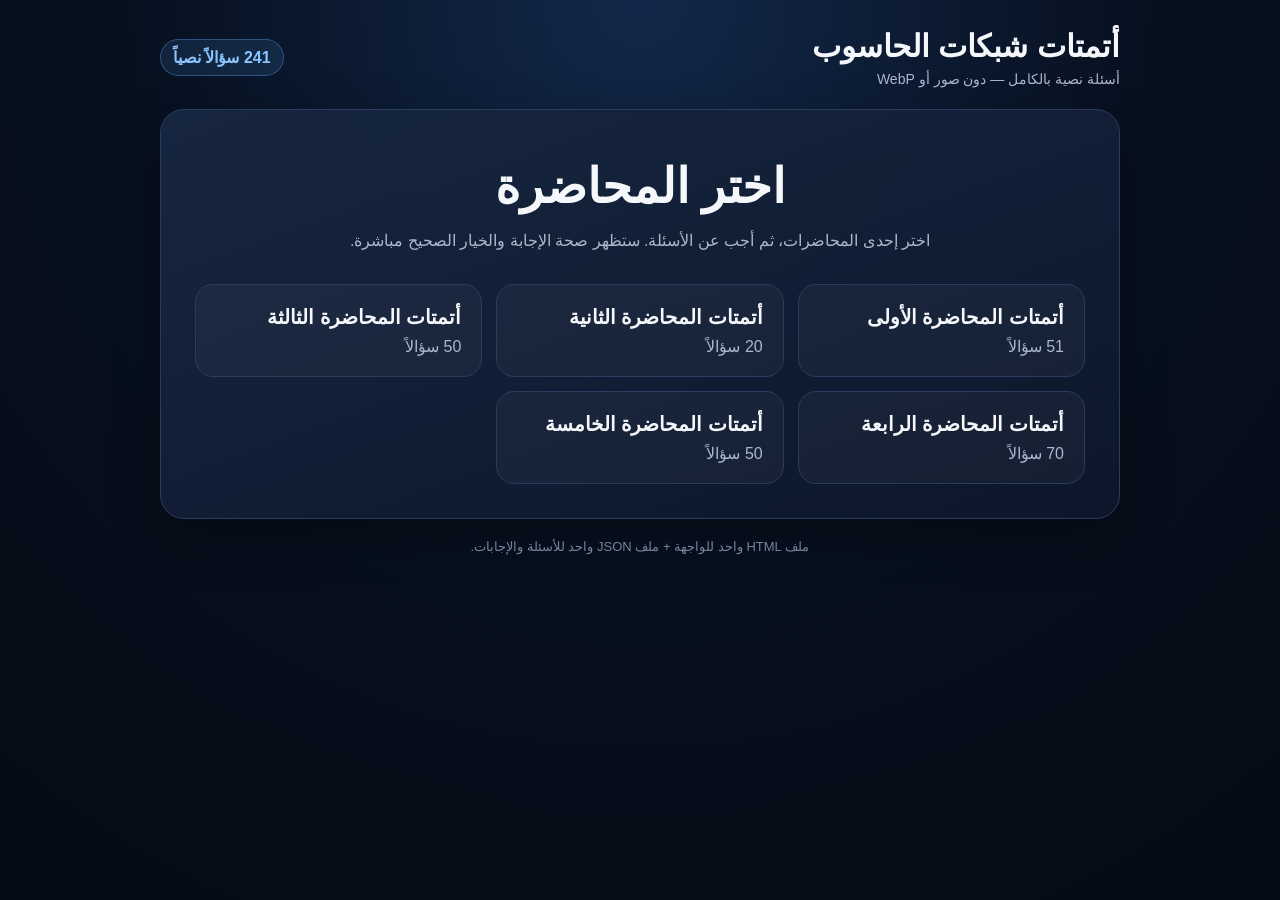
<file: index.html>
<!doctype html>
<html lang="ar" dir="rtl">
<head>
  <meta charset="utf-8">
  <meta name="viewport" content="width=device-width, initial-scale=1">
  <meta name="theme-color" content="#0b1730">
  <title>أتمتات شبكات الحاسوب</title>
  <style>
    :root{--bg:#07101f;--panel:#101c32;--panel2:#172640;--text:#f5f7fb;--muted:#aab7cc;--line:#2a3c5d;--accent:#5ca9ff;--accent2:#8bc5ff;--good:#27c47d;--bad:#ff6474;--warn:#ffc857;--shadow:0 18px 50px rgba(0,0,0,.28)}
    *{box-sizing:border-box}html{scroll-behavior:smooth}body{margin:0;min-height:100vh;font-family:Tahoma,Arial,sans-serif;background:radial-gradient(circle at top,#12284a 0,#07101f 46%,#050b15 100%);color:var(--text)}
    button{font:inherit}.app{width:min(960px,calc(100% - 28px));margin:auto;padding:28px 0 50px}.topbar{display:flex;align-items:center;justify-content:space-between;gap:12px;margin-bottom:22px}.brand{font-size:clamp(20px,4vw,31px);font-weight:900}.subtitle{color:var(--muted);margin-top:6px;font-size:14px}.pill{background:rgba(92,169,255,.12);border:1px solid rgba(92,169,255,.35);color:var(--accent2);padding:8px 12px;border-radius:999px;font-weight:700;white-space:nowrap}
    .panel{background:linear-gradient(160deg,rgba(23,38,64,.98),rgba(12,23,42,.98));border:1px solid var(--line);border-radius:24px;box-shadow:var(--shadow);padding:clamp(18px,4vw,34px)}
    h1,h2,p{margin-top:0}.hero{text-align:center;padding:14px 5px 28px}.hero h1{font-size:clamp(28px,6vw,48px);margin-bottom:12px}.hero p{color:var(--muted);line-height:1.9;margin-bottom:0}
    .lecture-grid{display:grid;grid-template-columns:repeat(auto-fit,minmax(220px,1fr));gap:14px}.lecture-card{border:1px solid var(--line);background:rgba(255,255,255,.035);border-radius:18px;padding:20px;text-align:right;color:var(--text);cursor:pointer;transition:.18s transform,.18s border-color,.18s background}.lecture-card:hover{transform:translateY(-3px);border-color:var(--accent);background:rgba(92,169,255,.09)}.lecture-card strong{display:block;font-size:20px;margin-bottom:8px}.lecture-card span{color:var(--muted)}
    .quiz-head{display:flex;justify-content:space-between;align-items:center;gap:14px;margin-bottom:18px}.quiz-title{font-size:clamp(20px,4vw,28px);font-weight:900}.progress-meta{color:var(--muted);font-size:14px;margin-top:5px}.score{font-weight:900;color:var(--accent2);white-space:nowrap}.progress{height:9px;background:#091326;border-radius:99px;overflow:hidden;margin-bottom:26px;border:1px solid var(--line)}.progress>span{display:block;height:100%;width:0;background:linear-gradient(90deg,var(--accent),#77e0ff);transition:width .25s ease}
    .question{font-size:clamp(19px,3.3vw,27px);font-weight:800;line-height:1.75;margin-bottom:24px;white-space:pre-wrap}.options{display:grid;gap:12px}.option{display:flex;align-items:flex-start;gap:12px;width:100%;text-align:right;color:var(--text);background:#0c172a;border:1px solid var(--line);border-radius:15px;padding:15px 16px;cursor:pointer;line-height:1.7;transition:.15s}.option:hover:not(:disabled){border-color:var(--accent);background:#122541}.option:disabled{cursor:default}.letter{display:grid;place-items:center;flex:0 0 34px;height:34px;border-radius:10px;background:var(--panel2);border:1px solid var(--line);font-weight:900}.option.correct{border-color:var(--good);background:rgba(39,196,125,.12)}.option.correct .letter{background:var(--good);border-color:var(--good);color:#04140d}.option.wrong{border-color:var(--bad);background:rgba(255,100,116,.12)}.option.wrong .letter{background:var(--bad);border-color:var(--bad);color:#210509}
    .feedback{display:none;margin-top:18px;padding:16px;border-radius:14px;line-height:1.8;border:1px solid}.feedback.show{display:block}.feedback.good{background:rgba(39,196,125,.1);border-color:rgba(39,196,125,.55)}.feedback.bad{background:rgba(255,100,116,.1);border-color:rgba(255,100,116,.55)}.feedback strong{display:block;margin-bottom:3px}.actions{display:flex;justify-content:space-between;align-items:center;gap:12px;margin-top:22px}.btn{border:0;border-radius:13px;padding:12px 18px;font-weight:900;cursor:pointer}.btn.primary{background:linear-gradient(135deg,var(--accent),#79d6ff);color:#041325}.btn.secondary{background:transparent;color:var(--text);border:1px solid var(--line)}.btn:disabled{opacity:.45;cursor:not-allowed}
    .result{text-align:center}.result .big{font-size:clamp(48px,13vw,88px);font-weight:1000;color:var(--accent2);margin:10px 0}.result p{color:var(--muted);line-height:1.8}.result-actions{display:flex;flex-wrap:wrap;justify-content:center;gap:10px;margin-top:24px}.hidden{display:none!important}.error{border-color:rgba(255,200,87,.55);background:rgba(255,200,87,.08);line-height:1.9}.error code{direction:ltr;display:inline-block;background:#07101f;padding:2px 8px;border-radius:7px}.footer{text-align:center;color:#75849d;font-size:13px;margin-top:20px}
    @media(max-width:600px){.app{width:min(100% - 18px,960px);padding-top:15px}.topbar{align-items:flex-start}.pill{font-size:12px}.panel{border-radius:18px}.quiz-head{align-items:flex-start}.actions{align-items:stretch}.actions .btn{flex:1}.option{padding:13px}.letter{flex-basis:31px;height:31px}}
  </style>
</head>
<body>
<main class="app">
  <header class="topbar">
    <div><div class="brand">أتمتات شبكات الحاسوب</div><div class="subtitle">أسئلة نصية بالكامل — دون صور أو WebP</div></div>
    <div class="pill" id="totalPill">جاري التحميل…</div>
  </header>

  <section id="home" class="panel">
    <div class="hero"><h1>اختر المحاضرة</h1><p>اختر إحدى المحاضرات، ثم أجب عن الأسئلة. ستظهر صحة الإجابة والخيار الصحيح مباشرة.</p></div>
    <div id="lectureGrid" class="lecture-grid"></div>
  </section>

  <section id="quiz" class="panel hidden">
    <div class="quiz-head"><div><div id="quizTitle" class="quiz-title"></div><div id="progressMeta" class="progress-meta"></div></div><div id="score" class="score"></div></div>
    <div class="progress"><span id="progressBar"></span></div>
    <div id="questionText" class="question"></div>
    <div id="options" class="options"></div>
    <div id="feedback" class="feedback"></div>
    <div class="actions"><button id="homeBtn" class="btn secondary">المحاضرات</button><button id="nextBtn" class="btn primary" disabled>السؤال التالي</button></div>
  </section>

  <section id="result" class="panel result hidden">
    <h2 id="resultTitle">انتهت المحاضرة</h2><div id="resultScore" class="big"></div><p id="resultText"></p>
    <div class="result-actions"><button id="retryBtn" class="btn primary">إعادة المحاولة</button><button id="resultHomeBtn" class="btn secondary">اختيار محاضرة أخرى</button></div>
  </section>

  <section id="error" class="panel error hidden"><h2>تعذر تحميل ملف الأسئلة</h2><p>تأكد أن الملفين <code>index.html</code> و<code>questions.json</code> موجودان في المجلد نفسه. عند الرفع إلى GitHub Pages سيعملان مباشرة. للتجربة محلياً شغّل داخل المجلد: <code>python -m http.server 8000</code> ثم افتح <code>http://localhost:8000</code>.</p></section>
  <div class="footer">ملف HTML واحد للواجهة + ملف JSON واحد للأسئلة والإجابات.</div>
</main>
<script>
'use strict';
const letters=['أ','ب','ج','د'];
const els={home:document.getElementById('home'),quiz:document.getElementById('quiz'),result:document.getElementById('result'),error:document.getElementById('error'),grid:document.getElementById('lectureGrid'),total:document.getElementById('totalPill'),quizTitle:document.getElementById('quizTitle'),progressMeta:document.getElementById('progressMeta'),progressBar:document.getElementById('progressBar'),score:document.getElementById('score'),question:document.getElementById('questionText'),options:document.getElementById('options'),feedback:document.getElementById('feedback'),next:document.getElementById('nextBtn'),homeBtn:document.getElementById('homeBtn'),resultTitle:document.getElementById('resultTitle'),resultScore:document.getElementById('resultScore'),resultText:document.getElementById('resultText'),retry:document.getElementById('retryBtn'),resultHome:document.getElementById('resultHomeBtn')};
let payload=null,currentLecture=null,index=0,correct=0,answered=false;
const show=(name)=>{['home','quiz','result','error'].forEach(k=>els[k].classList.toggle('hidden',k!==name));window.scrollTo({top:0,behavior:'smooth'})};
function renderHome(){els.grid.innerHTML='';payload.lectures.forEach(lec=>{const b=document.createElement('button');b.className='lecture-card';b.innerHTML=`<strong>${escapeHtml(lec.title)}</strong><span>${lec.questions.length} سؤالاً</span>`;b.onclick=()=>startLecture(lec.id);els.grid.appendChild(b)});show('home')}
function startLecture(id){currentLecture=payload.lectures.find(x=>x.id===id);index=0;correct=0;answered=false;renderQuestion();show('quiz')}
function renderQuestion(){const q=currentLecture.questions[index];answered=false;els.next.disabled=true;els.next.textContent=index===currentLecture.questions.length-1?'عرض النتيجة':'السؤال التالي';els.quizTitle.textContent=currentLecture.title;els.progressMeta.textContent=`السؤال ${index+1} من ${currentLecture.questions.length}`;els.score.textContent=`الصحيح: ${correct}`;els.progressBar.style.width=`${((index+1)/currentLecture.questions.length)*100}%`;els.question.textContent=q.question;els.feedback.className='feedback';els.feedback.textContent='';els.options.innerHTML='';q.options.forEach((text,i)=>{const b=document.createElement('button');b.className='option';b.dataset.letter=letters[i];b.innerHTML=`<span class="letter">${letters[i]}</span><span>${escapeHtml(text)}</span>`;b.onclick=()=>choose(b,letters[i]);els.options.appendChild(b)})}
function choose(button,letter){if(answered)return;answered=true;const q=currentLecture.questions[index];const all=[...els.options.children];all.forEach(b=>b.disabled=true);const answerIndex=letters.indexOf(q.answer);const right=all[answerIndex];if(letter===q.answer){correct++;button.classList.add('correct');els.feedback.className='feedback good show';els.feedback.innerHTML=`<strong>إجابة صحيحة ✓</strong>${escapeHtml(q.options[answerIndex])}`}else{button.classList.add('wrong');right.classList.add('correct');els.feedback.className='feedback bad show';els.feedback.innerHTML=`<strong>إجابة خاطئة ✗</strong>الإجابة الصحيحة: <b>${q.answer}) ${escapeHtml(q.options[answerIndex])}</b>`}els.score.textContent=`الصحيح: ${correct}`;els.next.disabled=false}
function next(){if(!answered)return;if(index<currentLecture.questions.length-1){index++;renderQuestion()}else finish()}
function finish(){const total=currentLecture.questions.length,percent=Math.round(correct/total*100);els.resultTitle.textContent=`نتيجة ${currentLecture.title}`;els.resultScore.textContent=`${correct} / ${total}`;let msg=percent>=90?'ممتاز جداً!':percent>=75?'نتيجة قوية.':percent>=60?'جيد، وتحتاج إلى مراجعة بسيطة.':'راجع الأخطاء وأعد المحاولة.';els.resultText.textContent=`نسبتك ${percent}٪ — ${msg}`;show('result')}
function escapeHtml(v){return String(v).replace(/[&<>'"]/g,c=>({'&':'&amp;','<':'&lt;','>':'&gt;',"'":'&#39;','"':'&quot;'}[c]))}
els.next.onclick=next;els.homeBtn.onclick=renderHome;els.resultHome.onclick=renderHome;els.retry.onclick=()=>startLecture(currentLecture.id);
fetch('./questions.json',{cache:'no-store'}).then(r=>{if(!r.ok)throw new Error(r.status);return r.json()}).then(d=>{payload=d;const total=d.lectures.reduce((s,l)=>s+l.questions.length,0);els.total.textContent=`${total} سؤالاً نصياً`;renderHome()}).catch(err=>{console.error(err);els.total.textContent='خطأ في التحميل';show('error')});
</script>
</body>
</html>
</file>
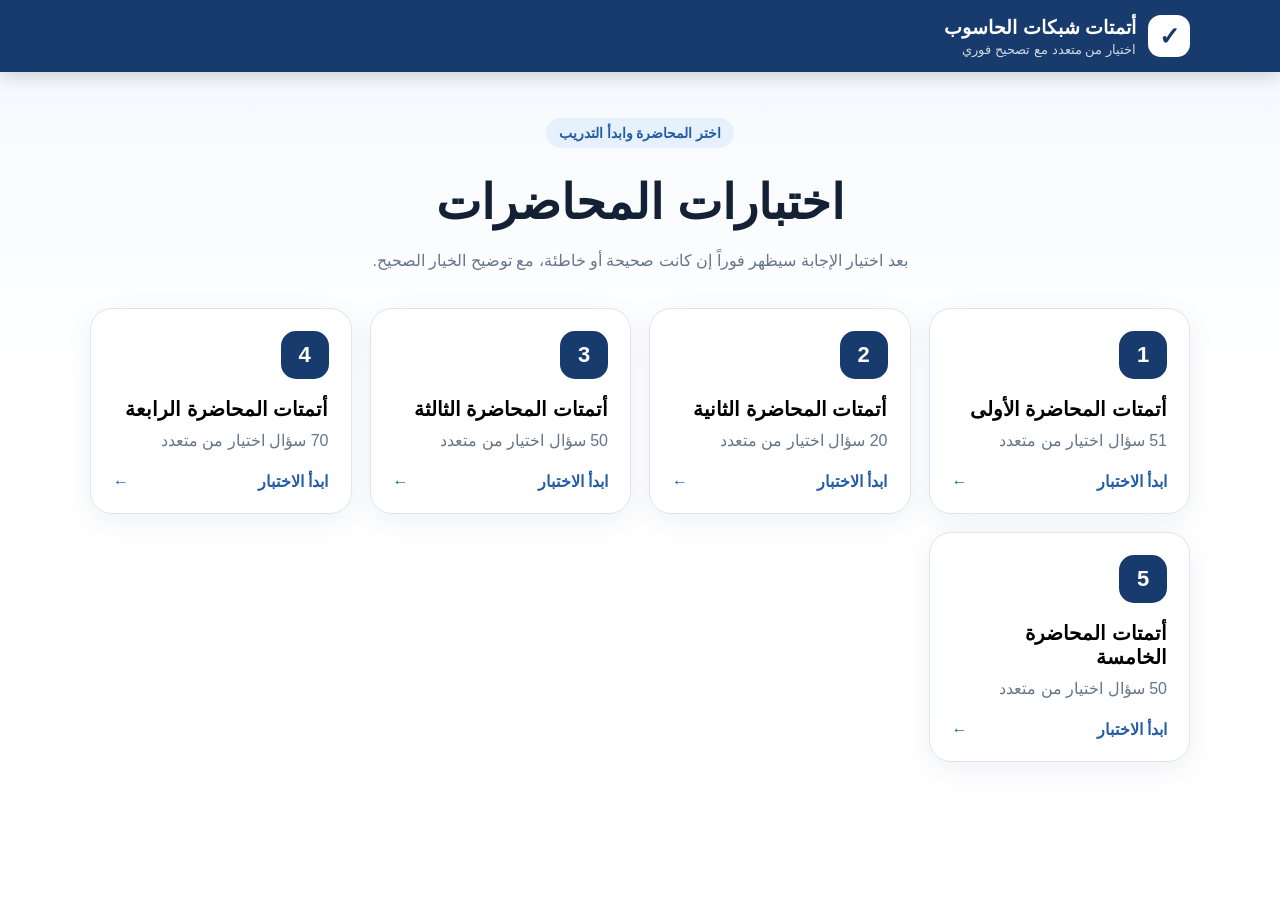
<file: 12index.html>
<!doctype html>
<html lang="ar" dir="rtl">
<head>
  <meta charset="utf-8">
  <meta name="viewport" content="width=device-width, initial-scale=1">
  <meta name="theme-color" content="#173b6c">
  <title>أتمتات شبكات الحاسوب</title>
  <link rel="stylesheet" href="style.css">
</head>
<body>
  <header class="topbar">
    <div class="brand">
      <span class="brand-icon">✓</span>
      <div><strong>أتمتات شبكات الحاسوب</strong><small>اختيار من متعدد مع تصحيح فوري</small></div>
    </div>
  </header>

  <main class="container">
    <section id="homeView" class="view active">
      <div class="hero">
        <p class="eyebrow">اختر المحاضرة وابدأ التدريب</p>
        <h1>اختبارات المحاضرات</h1>
        <p>بعد اختيار الإجابة سيظهر فوراً إن كانت صحيحة أو خاطئة، مع توضيح الخيار الصحيح.</p>
      </div>
      <div id="lectureGrid" class="lecture-grid"></div>
    </section>

    <section id="quizView" class="view">
      <div class="quiz-head">
        <button id="backBtn" class="ghost-btn">العودة للمحاضرات</button>
        <div>
          <h2 id="lectureTitle"></h2>
          <p id="progressText"></p>
        </div>
      </div>
      <div class="progress"><span id="progressBar"></span></div>

      <article class="question-card">
        <div class="question-meta">
          <span id="questionNumber"></span>
          <span id="scoreText"></span>
        </div>
        <div class="image-wrap"><img id="questionImage" alt="صورة السؤال"></div>
        <div id="answerButtons" class="answer-grid"></div>
        <div id="feedback" class="feedback" aria-live="polite"></div>
        <button id="nextBtn" class="next-btn" disabled>السؤال التالي</button>
      </article>
    </section>

    <section id="resultView" class="view">
      <article class="result-card">
        <div class="result-icon">🏁</div>
        <h2>انتهى الاختبار</h2>
        <p id="resultLecture"></p>
        <div id="resultScore" class="result-score"></div>
        <div id="resultMessage" class="result-message"></div>
        <div class="result-actions">
          <button id="restartBtn" class="next-btn">إعادة المحاضرة</button>
          <button id="homeBtn" class="ghost-btn">اختيار محاضرة أخرى</button>
        </div>
      </article>
    </section>
  </main>

  <script src="quiz-data.js"></script>
  <script src="app.js"></script>
</body>
</html>
</file>
<file: style.css>
:root{--navy:#173b6c;--blue:#245ca6;--pale:#eef5ff;--ink:#142033;--muted:#66758a;--line:#dce5f1;--good:#14804a;--good-bg:#e8f7ef;--bad:#c33131;--bad-bg:#fff0f0;--shadow:0 16px 45px rgba(22,49,84,.12)}
*{box-sizing:border-box}body{margin:0;font-family:Tahoma,"Segoe UI",Arial,sans-serif;background:linear-gradient(180deg,#f4f8fd 0,#fff 42%);color:var(--ink);min-height:100vh}.topbar{background:var(--navy);color:#fff;padding:15px 20px;box-shadow:0 5px 18px rgba(0,0,0,.16)}.brand{max-width:1100px;margin:auto;display:flex;align-items:center;gap:12px}.brand-icon{width:42px;height:42px;border-radius:13px;background:#fff;color:var(--navy);display:grid;place-items:center;font-size:25px;font-weight:900}.brand strong,.brand small{display:block}.brand strong{font-size:19px}.brand small{opacity:.8;margin-top:3px}.container{width:min(1100px,calc(100% - 28px));margin:32px auto 55px}.view{display:none}.view.active{display:block}.hero{text-align:center;max-width:720px;margin:20px auto 32px}.eyebrow{display:inline-block;background:#e7f0fd;color:var(--blue);padding:7px 13px;border-radius:999px;font-weight:700;font-size:14px}.hero h1{font-size:clamp(30px,5vw,48px);margin:12px 0}.hero>p:last-child{color:var(--muted);line-height:1.9}.lecture-grid{display:grid;grid-template-columns:repeat(auto-fit,minmax(230px,1fr));gap:18px}.lecture-card{border:1px solid var(--line);background:#fff;border-radius:22px;padding:22px;text-align:right;cursor:pointer;box-shadow:0 8px 28px rgba(24,61,108,.07);transition:.2s transform,.2s box-shadow,.2s border-color}.lecture-card:hover{transform:translateY(-4px);box-shadow:var(--shadow);border-color:#aec7e7}.lecture-no{width:48px;height:48px;border-radius:15px;background:var(--navy);color:white;display:grid;place-items:center;font-size:22px;font-weight:800;margin-bottom:18px}.lecture-card h3{margin:0 0 10px;font-size:20px}.lecture-card p{margin:0;color:var(--muted)}.lecture-card .start{display:flex;justify-content:space-between;align-items:center;margin-top:22px;color:var(--blue);font-weight:800}.quiz-head{display:flex;align-items:center;justify-content:space-between;gap:20px;margin-bottom:15px}.quiz-head h2{margin:0 0 6px}.quiz-head p{margin:0;color:var(--muted)}button{font:inherit}.ghost-btn{border:1px solid #b9c9dc;background:#fff;color:var(--navy);border-radius:12px;padding:11px 16px;cursor:pointer;font-weight:700}.progress{height:9px;background:#e4ebf4;border-radius:999px;overflow:hidden;margin-bottom:20px}.progress span{display:block;height:100%;width:0;background:linear-gradient(90deg,var(--blue),#4a86d5);transition:.25s}.question-card{background:#fff;border:1px solid var(--line);border-radius:24px;padding:20px;box-shadow:var(--shadow)}.question-meta{display:flex;justify-content:space-between;color:var(--muted);font-weight:700;margin-bottom:14px}.image-wrap{background:#fff;border:1px solid #edf1f6;border-radius:16px;overflow:hidden;display:flex;justify-content:center}.image-wrap img{display:block;width:100%;height:auto;max-height:58vh;object-fit:contain}.answer-grid{display:grid;grid-template-columns:repeat(4,1fr);gap:12px;margin-top:18px}.answer-btn{border:2px solid #cbd8e8;background:#f8fbff;color:var(--navy);border-radius:15px;padding:15px 8px;cursor:pointer;font-size:19px;font-weight:900;transition:.18s}.answer-btn:hover:not(:disabled){background:#eaf2fd;border-color:#7da5d3;transform:translateY(-2px)}.answer-btn.correct{background:var(--good-bg);border-color:var(--good);color:var(--good)}.answer-btn.wrong{background:var(--bad-bg);border-color:var(--bad);color:var(--bad)}.answer-btn:disabled{cursor:default}.feedback{display:none;margin-top:16px;border-radius:14px;padding:14px 16px;font-weight:800;line-height:1.6}.feedback.show{display:block}.feedback.good{background:var(--good-bg);color:var(--good)}.feedback.bad{background:var(--bad-bg);color:var(--bad)}.next-btn{width:100%;border:0;background:var(--navy);color:white;border-radius:14px;padding:14px 18px;margin-top:16px;font-weight:800;cursor:pointer}.next-btn:disabled{opacity:.45;cursor:not-allowed}.result-card{max-width:620px;margin:70px auto;background:#fff;border:1px solid var(--line);border-radius:26px;padding:35px;text-align:center;box-shadow:var(--shadow)}.result-icon{font-size:52px}.result-card h2{font-size:32px;margin:12px}.result-score{font-size:48px;font-weight:900;color:var(--navy);margin:22px 0 8px}.result-message{color:var(--muted);font-size:18px}.result-actions{display:grid;grid-template-columns:1fr 1fr;gap:12px;margin-top:28px}.result-actions .next-btn{margin:0}.result-actions .ghost-btn{width:100%}@media(max-width:700px){.container{width:min(100% - 18px,1100px);margin-top:20px}.quiz-head{align-items:flex-start;flex-direction:column-reverse}.quiz-head .ghost-btn{width:100%}.question-card{padding:12px;border-radius:18px}.answer-grid{grid-template-columns:repeat(2,1fr)}.image-wrap img{max-height:none}.result-actions{grid-template-columns:1fr}.topbar{padding:12px}.brand strong{font-size:17px}}
</file>
